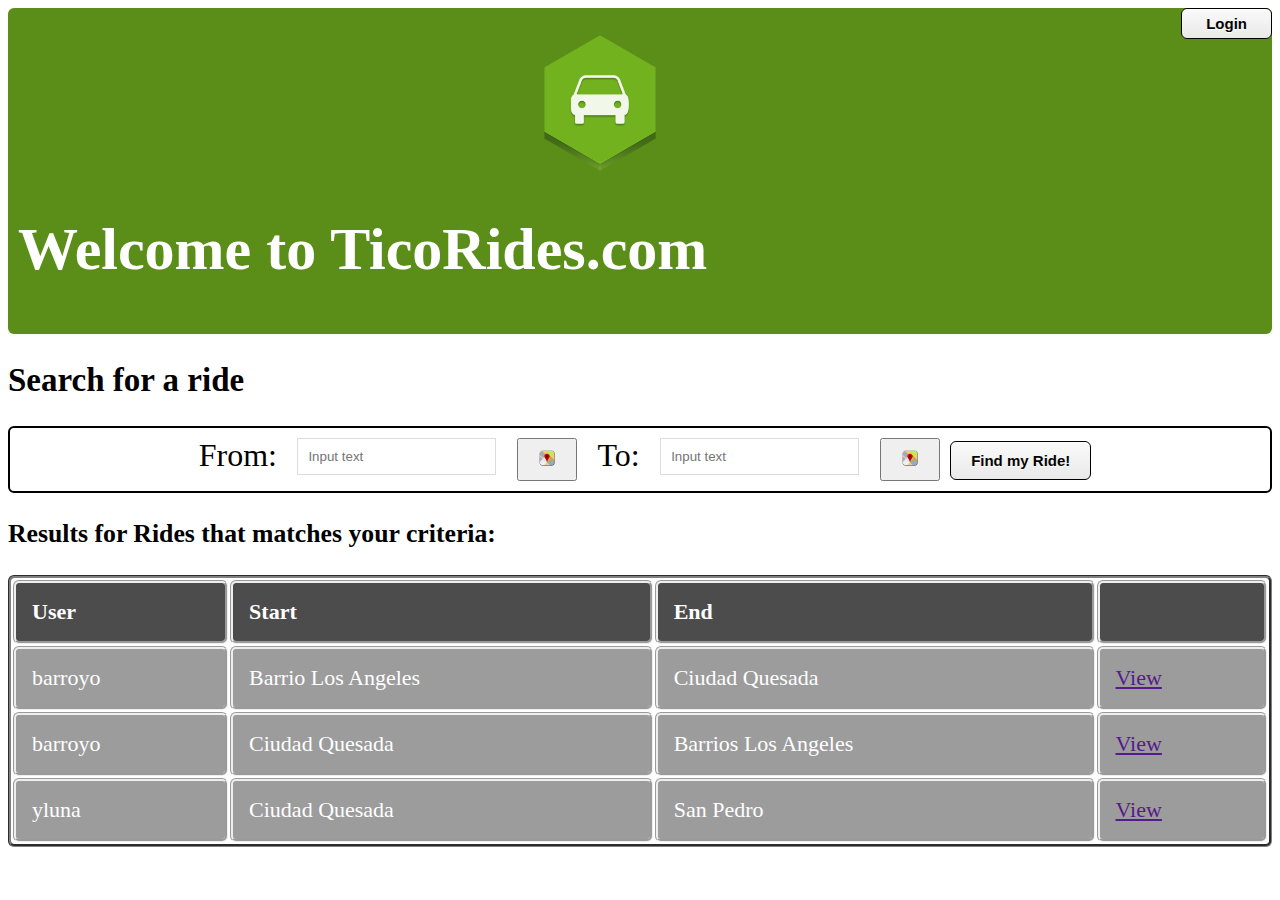
<file: index.html>
<!DOCTYPE html>
<html lang="en">
    <head>
        <title>TicoRides</title> 
        <meta charset="UTF-8">
        <meta name="viewport" content="width=device-width, initial-scale=1">
        <link rel="stylesheet" href="styles.css">
    </head>
    <body>
        <div class="container">
            <button class="btnRight"  type="button" onclick="window.location.href='login.html'">
                Login
            </button>
            <div class="banner">
                <div  class="image" >
                    <img src="/images/car-icon.png" width="150" height="150" alt="">
                </div>
                <h1> Welcome to TicoRides.com </h1>
            </div>
            <section>
                <h2 >Search for a ride</h2>
                <form class="form-inline" action="search.php">
                    <label>From:</label>
                    <input type="text" name="from" placeholder="Input text">
                    <button type="button" onclick="window.location.href='https://www.google.com/maps'">
                        <img src="/images/Google-Maps-icon.png" alt="">
                    </button>
                    <label>To:</label>
                    <input type="text" name="to" placeholder="Input text">
                    <button type="button" onclick="window.location.href='https://www.google.com/maps'">
                        <img src="/images/Google-Maps-icon.png" alt="" >
                    </button>
                    <button type="button" class="btn">Find my Ride!</button>
                </form>
            </section>
            <section>
                <h3>Results for Rides that matches your criteria:</h3>
                <table class="tbl">
                    <tr>
                        <th>User</th>
                        <th>Start</th>
                        <th>End</th>
                        <th></th>
                    </tr>
                    <tr>
                        <td>barroyo</td>
                        <td>Barrio Los Angeles</td>
                        <td>Ciudad Quesada</td>
                        <td><a href="">View</a></td>
                    </tr>
                    <tr>
                        <td>barroyo</td>
                        <td>Ciudad Quesada</td>
                        <td>Barrios Los Angeles</td>
                        <td><a href="">View</a></td>
                    </tr>
                    <tr>
                        <td>yluna</td>
                        <td>Ciudad Quesada</td>
                        <td>San Pedro</td>
                        <td><a href="">View</a></td>
                    </tr>
                </table>
            </section>
        </div>
    </body>
</html>
</file>
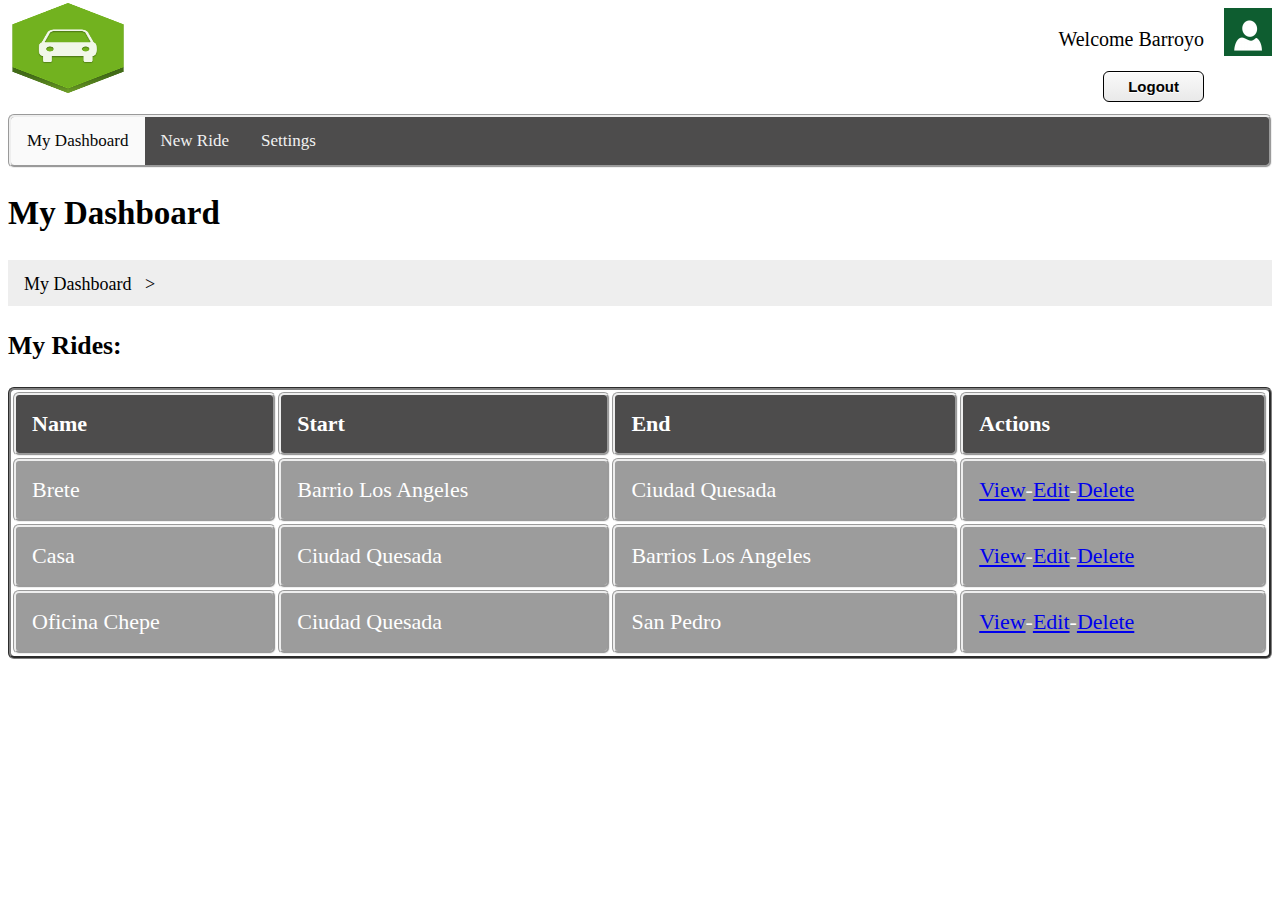
<file: dashboard.html>
<!DOCTYPE html>
<html lang="en">
    <head>
        <title>My Dashboad - TicoRides</title> 
        <meta charset="UTF-8">
        <meta name="viewport" content="width=device-width, initial-scale=1">
        <link rel="stylesheet" href="styles.css" type="text/css">
    </head>
    <body >
        <div class="container">
            <div class="user">
                <img src="/images/Folders-OS-User-No-Frame-Metro-icon.png" alt="">
            </div>
            <div class="txtUser">
                <p>Welcome Barroyo</p>
                <button class="btnOut"  type="button" onclick="window.location.href='index.html'">
                    Logout
                </button> 
            </div>
            <div>
                <img class="img2" src="/images/car-icon.png" alt="" width="150" height="100">
            </div>
        </div>
        <div class="container">
            <div class="topnav">
                <a class="active" href="">My Dashboard</a>
                <a href="rides.html">New Ride</a>
                <a href="settings.html">Settings</a>
            </div>
            <div>
                <div>
                    <h2>My Dashboard</h2>
                    <ul class="breadcrumb">
                        <li>My Dashboard</li>
                        <li></li>
                    </ul>
                </div>
            </div>
            <section>
                <h3>My Rides:</h3>
                <table class="tbl">
                    <tr>
                        <th>Name</th>
                        <th>Start</th>
                        <th>End</th>
                        <th>Actions</th>
                    </tr>
                    <tr>
                        <td>Brete</td>
                        <td>Barrio Los Angeles</td>
                        <td>Ciudad Quesada</td>
                        <td><a href="view.html">View</a>-<a href="edit.html">Edit</a>-<a href="delete.html">Delete</a></td>
                    </tr>
                    <tr>
                        <td>Casa</td>
                        <td>Ciudad Quesada</td>
                        <td>Barrios Los Angeles</td>
                        <td><a href="view.html">View</a>-<a href="edit.html">Edit</a>-<a href="delete.html">Delete</a></td>
                    </tr>
                    <tr>
                        <td>Oficina Chepe</td>
                        <td>Ciudad Quesada</td>
                        <td>San Pedro</td>
                        <td><a href="view.html">View</a>-<a href="edit.html">Edit</a>-<a href="delete.html">Delete</a></td>
                    </tr>
                </table>
            </section>
        </div>
    </body>
</html>
</file>
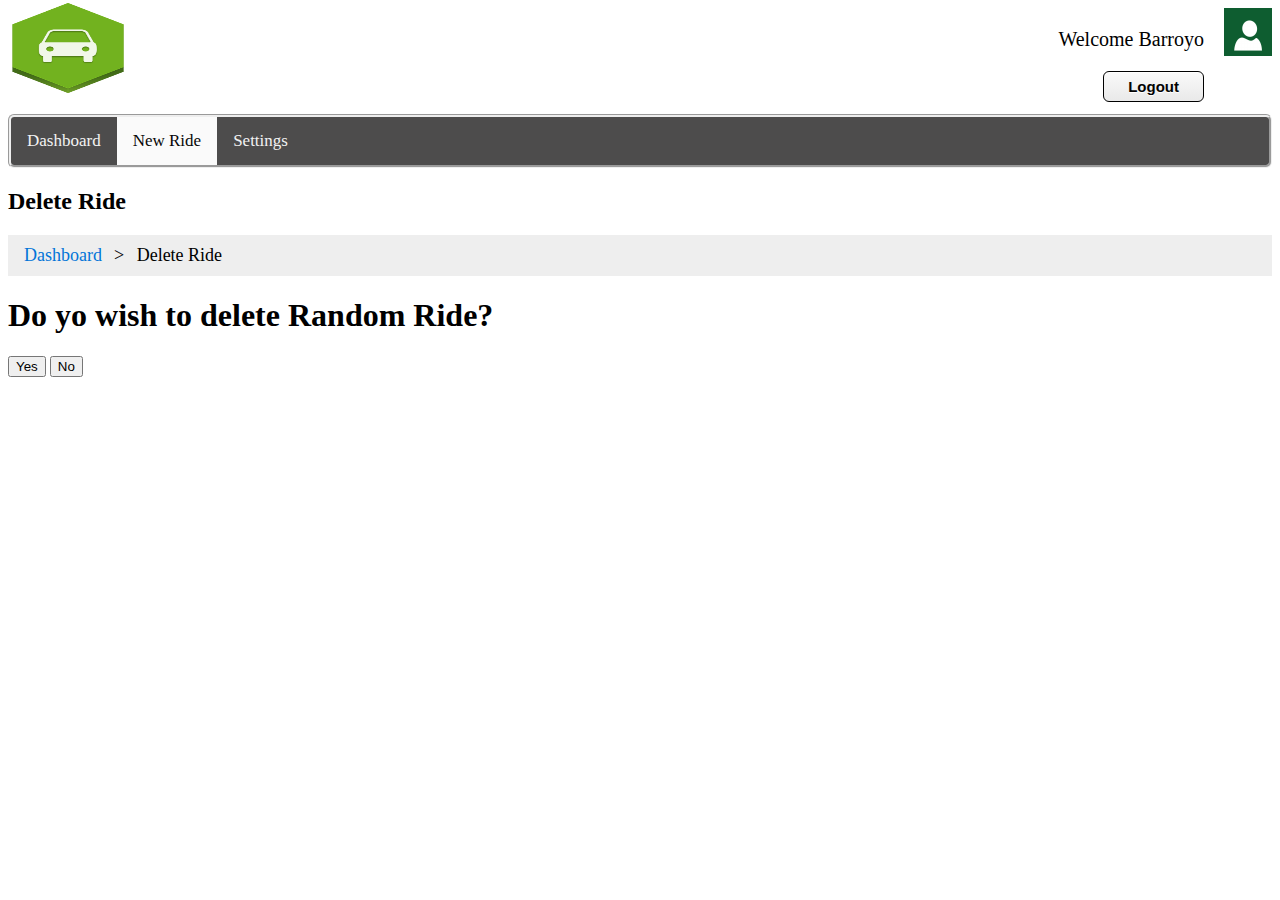
<file: delete.html>
<!DOCTYPE html>
<html lang="en">
    <head>
        <title>Delete - TicoRides</title> 
        <meta charset="UTF-8">
        <meta name="viewport" content="width=device-width, initial-scale=1">
        <link rel="stylesheet" href="styles.css" type="text/css">
    </head>
    <body >
        <div class="container">
            <div class="user">
                <img src="/images/Folders-OS-User-No-Frame-Metro-icon.png" alt="">
            </div>
            <div class="txtUser">
                <p>Welcome Barroyo</p>
                <button class="btnOut"  type="button" onclick="window.location.href='index.html'">
                    Logout
                </button> 
            </div>
            <div>
                <img class="img2" src="/images/car-icon.png" alt="" width="150" height="100">
            </div>
        </div>
        <div class="container">
            <div class="topnav">
                <a href="dashboard.html">Dashboard</a>
                <a class="active" href="">New Ride</a>
                <a href="settings.html">Settings</a>
            </div>
        </div>
        <div>
            <div>
                <h2>Delete Ride</h2>
                <ul class="breadcrumb">
                    <li><a href="dashboard.html">Dashboard</a></li>
                    <li>Delete Ride</li>
                </ul>
            </div>
            <h1>Do yo wish to delete Random Ride?</h1>
            <button type="button"  onclick="window.location.href='dashboard.html'">Yes</button>
            <button type="button" onclick="window.location.href='dashboard.html'">No</button>
        </div>
    </body>
</html>
</file>
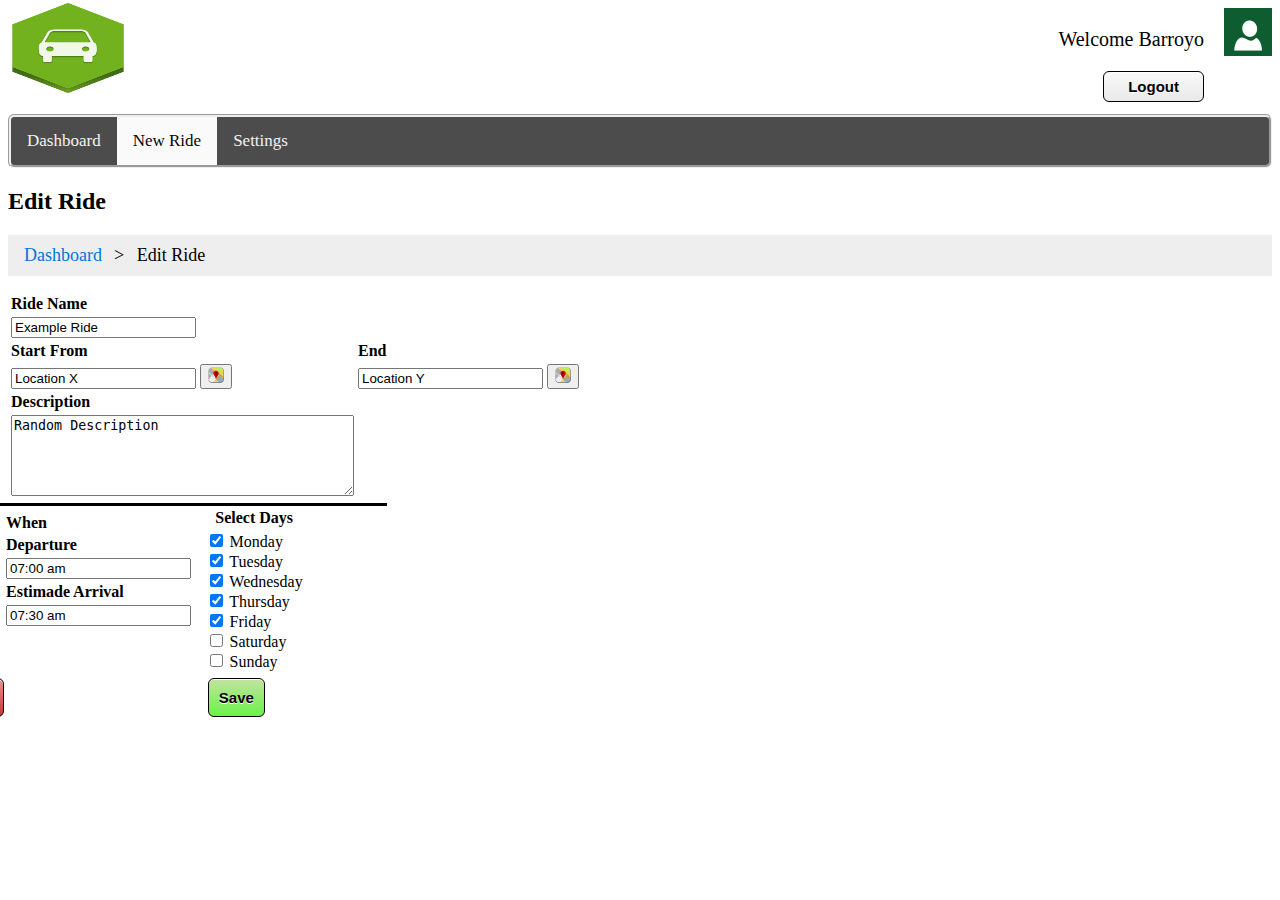
<file: edit.html>
<!DOCTYPE html>
<html lang="en">
    <head>
        <title>Edit Ride - TicoRides</title> 
        <meta charset="UTF-8">
        <meta name="viewport" content="width=device-width, initial-scale=1">
        <link rel="stylesheet" href="styles.css" type="text/css">
    </head>
    <body >
        <div class="container">
            <div class="user">
                <img src="/images/Folders-OS-User-No-Frame-Metro-icon.png" alt="">
            </div>
            <div class="txtUser">
                <p>Welcome Barroyo</p>
                <button class="btnOut"  type="button" onclick="window.location.href='index.html'">
                    Logout
                </button> 
            </div>
            <div>
                <img class="img2" src="/images/car-icon.png" alt="" width="150" height="100">
            </div>
        </div>
        <div class="container">
            <div class="topnav">
                <a href="dashboard.html">Dashboard</a>
                <a class="active" href="">New Ride</a>
                <a href="settings.html">Settings</a>
            </div>
        </div>
        <div>
            <div>
                <h2>Edit Ride</h2>
                <ul class="breadcrumb">
                    <li><a href="dashboard.html">Dashboard</a></li>
                    <li>Edit Ride</li>
                </ul>
            </div>
            <form action="ride.php" method="post" name="f1">
                <table class="left">
                    <tr>
                        <th>Ride Name</th>
                    </tr>
                    <tr>
                        <td>
                            <input type="text" name="ride_name" placeholder="Input text">
                        </td>
                    </tr>
                    <tr>
                        <th >Start From</th>
                        <th>End</th>
                    </tr>
                    <tr>
                        <td>
                            <input type="text" name="start" placeholder="Input text">
                            <button type="button" onclick="window.location.href='https://www.google.com/maps'">
                                <img src="/images/Google-Maps-icon.png" alt="">
                            </button>
                        </td>
                        <td>
                            <input type="text" name="end" placeholder="Input text"> 
                            <button type="button" onclick="window.location.href='https://www.google.com/maps'">
                                <img src="/images/Google-Maps-icon.png" alt="">
                            </button>
                        </td>
                    </tr>
                    <tr>
                        <th>Description</th>
                    </tr>
                    <tr>
                        <td>
                            <textarea rows = "5" cols = "40" name = "description" placeholder="Add here the description of the ride"></textarea>
                        </td>
                    </tr>
                </table>
            </form>
            
            <form action="ride.php" method="post" name="f2">
                <div class="row">
                    <div class="column">
                        <table class="left">
                            <tr>
                                <th>When</th>
                            </tr>
                            <tr>
                                <th>Departure</th>
                            </tr>
                            <tr>
                                <td>
                                    <input type="text" name="ride_dep" placeholder="00:00">
        
                                </td>
                            </tr>
                            <tr>
                                <th>Estimade Arrival</th>
                            </tr>
                            <tr>
                                <td>
                                    <input type="text"  name="ride_ar" placeholder="00:00">
                                </td>
                            </tr>
                            <tr>
                                <td>
                                    
                                </td>
                            </tr>
                        </table>
                    </div>
                    <div>
                        <table>
                            <tr>
                                <th>Select Days</th>
                            </tr>
                            <tr>
                                <td>
                                    <input type="checkbox" name="mon" value="Monday">
                                    <label for="vehicle1"> Monday</label><br>
                                    <input type="checkbox" name="tue" value="Tuesday">
                                    <label for="vehicle1"> Tuesday </label><br>
                                    <input type="checkbox" name="wed" value="Wednesday">
                                    <label for="vehicle1"> Wednesday </label><br>
                                    <input type="checkbox" name="thu" value="Thursday">
                                    <label for="vehicle1"> Thursday </label><br>
                                    <input type="checkbox" name="fri" value="Friday">
                                    <label for="vehicle1"> Friday </label><br>
                                    <input type="checkbox" name="sat" value="Saturday">
                                    <label for="vehicle1">  Saturday </label><br>
                                    <input type="checkbox" name="sun" value="Sunday">
                                    <label for="vehicle1"> Sunday </label><br>
                                </td>
                            </tr>
                            <tr>
                                <td>
                                    
                                </td>
                            </tr>
                        </table>
                    </div>
                </div>
            </form>
            <button type="button" class="cancel" onclick="window.location.href='dashboard.html'">Cancel</button>
            <button type="button" class="save" onclick="window.location.href='dashboard.html'">Save</button>
        </div>

        <script>
            document.f1.ride_name.value = "Example Ride"
            document.f1.start.value = "Location X"
            document.f1.end.value = "Location Y"
            document.f1.description.value = "Random Description"
            document.f2.ride_dep.value = "07:00 am"
            document.f2.ride_ar.value = "07:30 am"
            document.f2.mon.checked = true
            document.f2.tue.checked = true
            document.f2.wed.checked = true
            document.f2.thu.checked = true
            document.f2.fri.checked = true
        </script>    
    </body>
</html>
</file>
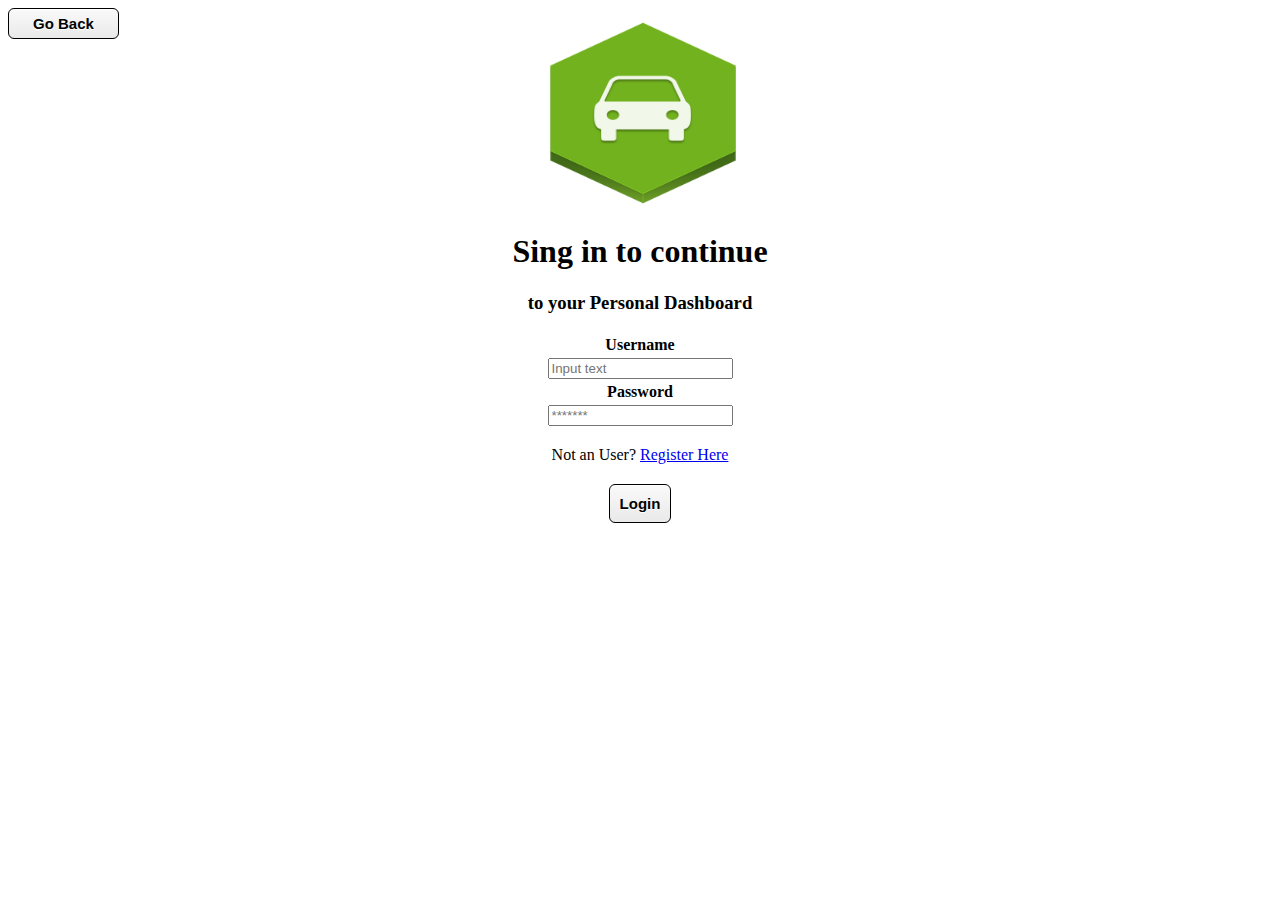
<file: login.html>
<!DOCTYPE html>
<html lang="en">
    <head>
        <title>Sign In</title> 
        <meta charset="UTF-8">
        <meta name="viewport" content="width=device-width, initial-scale=1">
        <link rel="stylesheet" href="styles.css" type="text/css">
    </head>
    <body >
        <div class="bd">
            <div>
                <button class="btnLeft" type="button" onclick="window.location.href='index.html'">
                    Go Back
                </button>
                <img class="img" src="/images/car-icon.png" alt="" width="250" height="200">
                <section>
                    <h1>Sing in to continue</h1>
                    <h3>to your Personal Dashboard</h3>
                    <form action="login.php" method="post">
                        <table class="entry">
                            <tr>
                                <th>Username</th>
                            </tr>
                            <tr>
                                <td>
                                    <input type="text" name="user" placeholder="Input text">
                                </td>
                            </tr>
                            <tr>
                                <th>Password</th>
                            </tr>
                            <tr>
                                <td>
                                    <input type="password" name="user_pass" placeholder="*******">
                                </td>
                            </tr>
                            <tr>
                                <td>
                                    <p>Not an User?   <a href="register.html">Register Here</a></p>
                                </td>
                                
                            </tr>
                            <tr>
                                <td>
                                    <button type="button" class="btn" onclick="window.location.href='dashboard.html'">Login</button>
                                </td>
                            </tr>
                        </table>
                    </form>
                </section>
            </div>
        </div>
    </body>
</html>
</file>
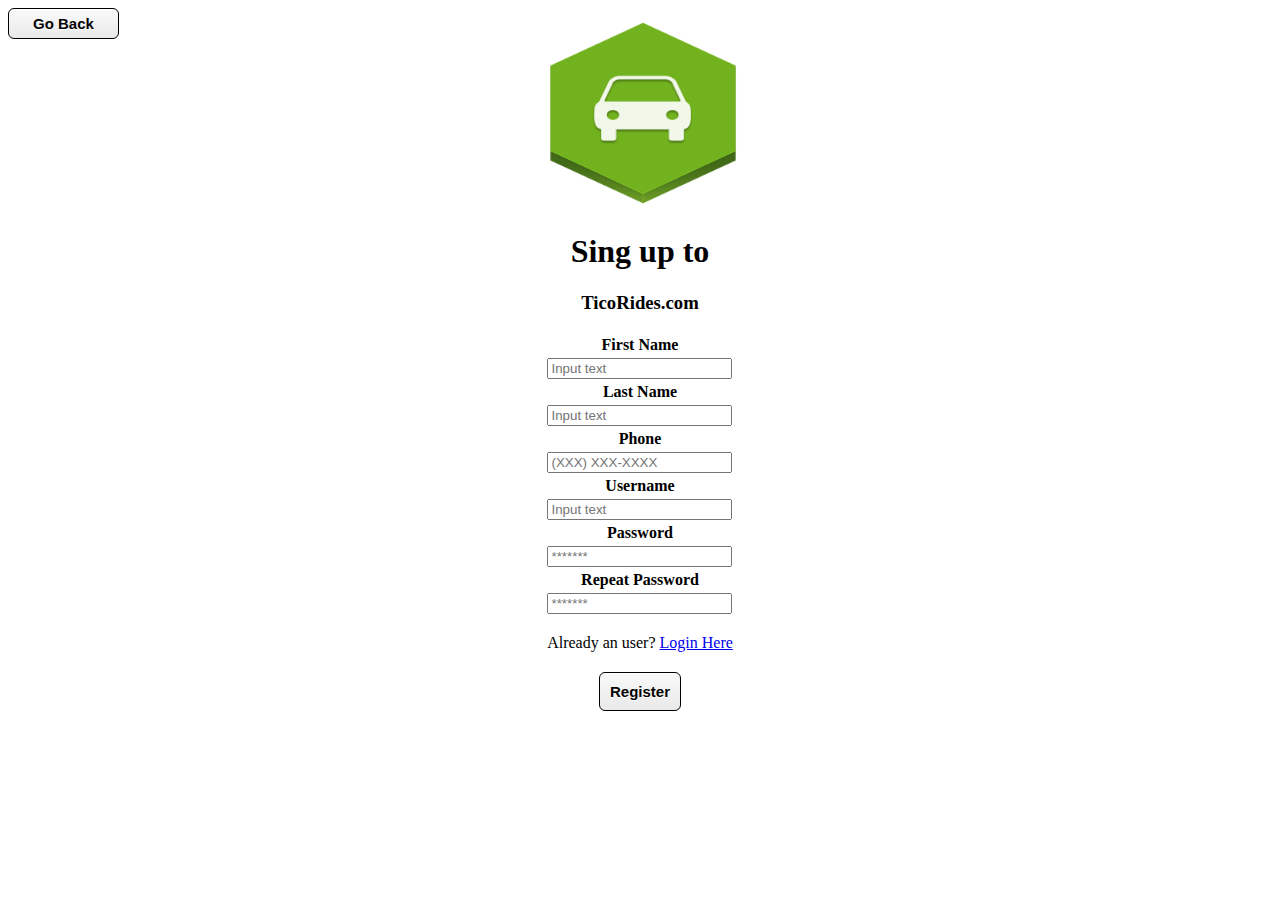
<file: register.html>
<!DOCTYPE html>
<html lang="en">
    <head>
        <title>Sign Up</title> 
        <meta charset="UTF-8">
        <meta name="viewport" content="width=device-width, initial-scale=1">
        <link rel="stylesheet" href="styles.css" type="text/css">
    </head>
    <body >
        <div class="bd">
            <div>
                <button class="btnLeft" type="button" onclick="window.location.href='index.html'">
                    Go Back
                </button>
                <img class="img" src="/images/car-icon.png" alt="" width="250" height="200">
                <section>
                    <h1>Sing up to</h1>
                    <h3>TicoRides.com</h3>
                    <form action="login.php" method="post">
                        <table class="entry">
                            <tr>
                                <th>First Name</th>
                            </tr>
                            <tr>
                                <td>
                                    <input type="text" name="first" placeholder="Input text">
                                </td>
                            </tr>
                            <tr>
                                <th>Last Name</th>
                            </tr>
                            <tr>
                                <td>
                                    <input type="text" name="last" placeholder="Input text">
                                </td>
                            </tr>
                            <tr>
                                <th>Phone</th>
                            </tr>
                            <tr>
                                <td>
                                    <input type="tel" name="phone" placeholder="(XXX) XXX-XXXX">
                                </td>
                            </tr>
                            <tr>
                                <th>Username</th>
                            </tr>
                            <tr>
                                <td>
                                    <input type="text" name="username" placeholder="Input text">
                                </td>
                            </tr>
                            <tr>
                                <th>Password</th>
                            </tr>
                            <tr>
                                <td>
                                    <input type="password" name="user_pass" placeholder="*******">
                                </td>
                            </tr>
                            <tr>
                                <th>Repeat Password</th>
                            </tr>
                            <tr>
                                <td>
                                    <input type="password" name="user_pass" placeholder="*******">
                                </td>
                            </tr>
                            <tr>
                                <td>
                                    <p>Already an user?   <a href="login.html">Login Here</a></p>
                                </td>
                                
                            </tr>
                            <tr>
                                <td>
                                    <button type="button" class="btn" onclick="window.location.href='dashboard.html'">Register</button>
                                </td>
                            </tr>
                        </table>
                    </form>
                </section>
            </div>
        </div>
    </body>
</html>
</file>
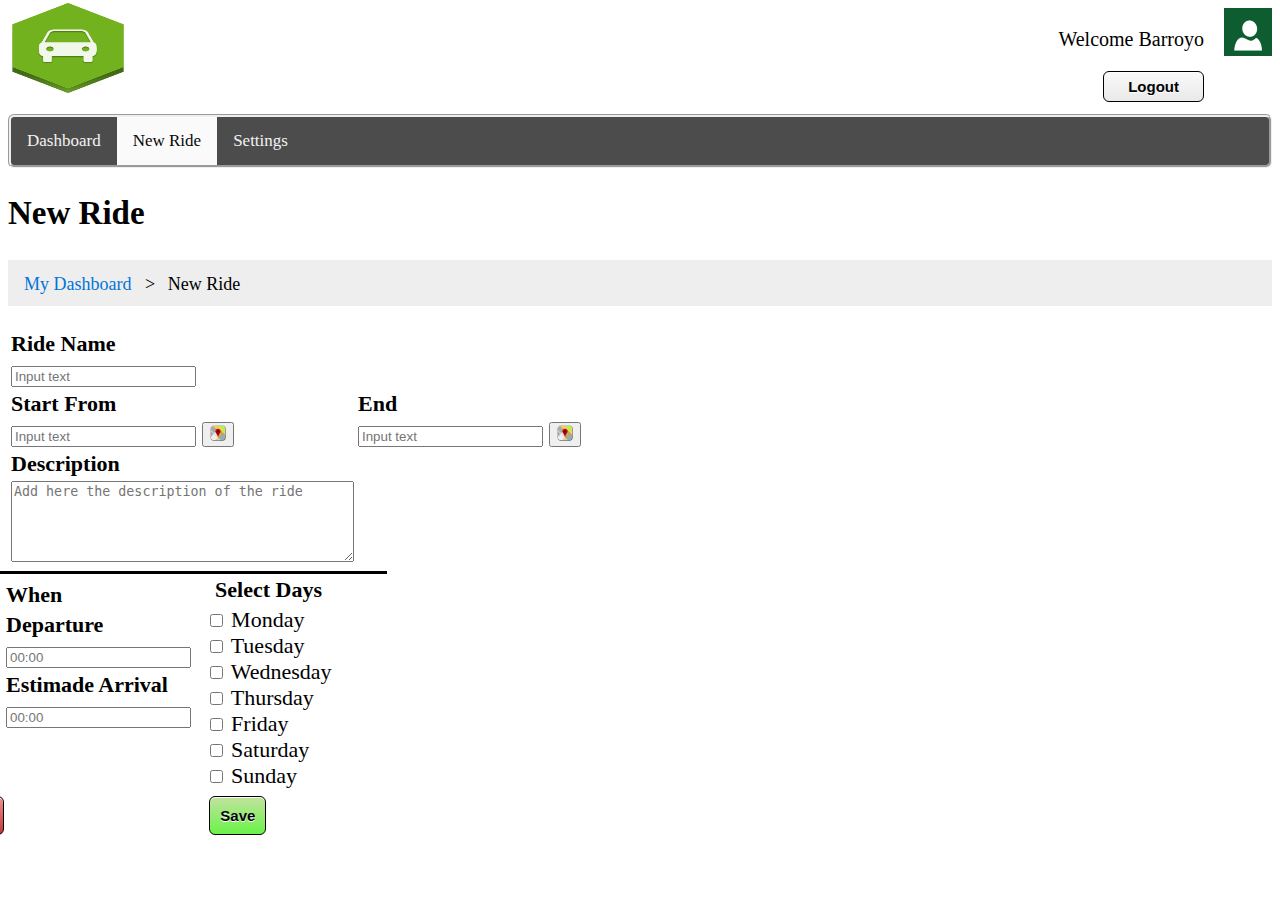
<file: rides.html>
<!DOCTYPE html>
<html lang="en">
    <head>
        <title>New Ride - TicoRides</title> 
        <meta charset="UTF-8">
        <meta name="viewport" content="width=device-width, initial-scale=1">
        <link rel="stylesheet" href="styles.css" type="text/css">
    </head>
    <body >
        <div class="container">
            <div class="user">
                <img src="/images/Folders-OS-User-No-Frame-Metro-icon.png" alt="">
            </div>
            <div class="txtUser">
                <p>Welcome Barroyo</p>
                <button class="btnOut"  type="button" onclick="window.location.href='http://ticorides.com'">
                    Logout
                </button> 
            </div>
            <div>
                <img class="img2" src="/images/car-icon.png" alt="" width="150" height="100">
            </div>
        </div>
        <div class="container">
            <div class="topnav">
                <a href="dashboard.html">Dashboard</a>
                <a class="active" href="">New Ride</a>
                <a href="settings.html">Settings</a>
            </div>
        </div>
        <div class="container">
            <div>
                <h2>New Ride</h2>
                <ul class="breadcrumb">
                    <li><a href="dashboard.html">My Dashboard</a></li>
                    <li>New Ride</li>
                </ul>
            </div>
            <form action="ride.php" method="post">
                <table class="left">
                    <tr>
                        <th>Ride Name</th>
                    </tr>
                    <tr>
                        <td>
                            <input type="text" name="ride_name" placeholder="Input text">
                        </td>
                    </tr>
                    <tr>
                        <th >Start From</th>
                        <th>End</th>
                    </tr>
                    <tr>
                        <td>
                            <input type="text" name="start_ride" placeholder="Input text">
                            <button type="button" onclick="window.location.href='https://www.google.com/maps'">
                                <img src="/images/Google-Maps-icon.png" alt="">
                            </button>
                        </td>
                        <td>
                            <input type="text" name="start_ride" placeholder="Input text">
                            <button type="button" onclick="window.location.href='https://www.google.com/maps'">
                                <img src="/images/Google-Maps-icon.png" alt="">
                            </button>
                        </td>
                    </tr>
                    <tr>
                        <th>Description</th>
                    </tr>
                    <tr>
                        <td>
                            <textarea rows = "5" cols = "40" name = "description" placeholder="Add here the description of the ride"></textarea>
                        </td>
                    </tr>
                </table>
            </form>
            
            <form action="ride.php" method="post">
                <div class="row">
                    <div class="column">
                        <table class="left">
                            <tr>
                                <th>When</th>
                            </tr>
                            <tr>
                                <th>Departure</th>
                            </tr>
                            <tr>
                                <td>
                                    <input type="text" name="ride_dep" placeholder="00:00">
        
                                </td>
                            </tr>
                            <tr>
                                <th>Estimade Arrival</th>
                            </tr>
                            <tr>
                                <td>
                                    <input type="text"  name="ride_ar" placeholder="00:00">
                                </td>
                            </tr>
                            <tr>
                                <td>
                                    
                                </td>
                            </tr>
                        </table>
                    </div>
                    <div>
                        <table>
                            <tr>
                                <th>Select Days</th>
                            </tr>
                            <tr>
                                <td>
                                    <input type="checkbox" value="Monday">
                                    <label for="vehicle1"> Monday</label><br>
                                    <input type="checkbox" value="Tuesday">
                                    <label for="vehicle1"> Tuesday </label><br>
                                    <input type="checkbox" value="Wednesday">
                                    <label for="vehicle1"> Wednesday </label><br>
                                    <input type="checkbox" value="Thursday">
                                    <label for="vehicle1"> Thursday </label><br>
                                    <input type="checkbox" value="Friday">
                                    <label for="vehicle1"> Friday </label><br>
                                    <input type="checkbox" value="Saturday">
                                    <label for="vehicle1"> Saturday </label><br>
                                    <input type="checkbox" value="Sunday">
                                    <label for="vehicle1"> Sunday </label><br>
                                </td>
                            </tr>
                            <tr>
                                <td>
                                    
                                </td>
                            </tr>
                        </table>
                    </div>
                </div>
            </form>
            <button type="button" class="cancel" onclick="window.location.href='dashboard.html'">Cancel</button>
            <button type="button" class="save" onclick="window.location.href='dashboard.html'">Save</button>
        </div>
    </body>
</html>
</file>
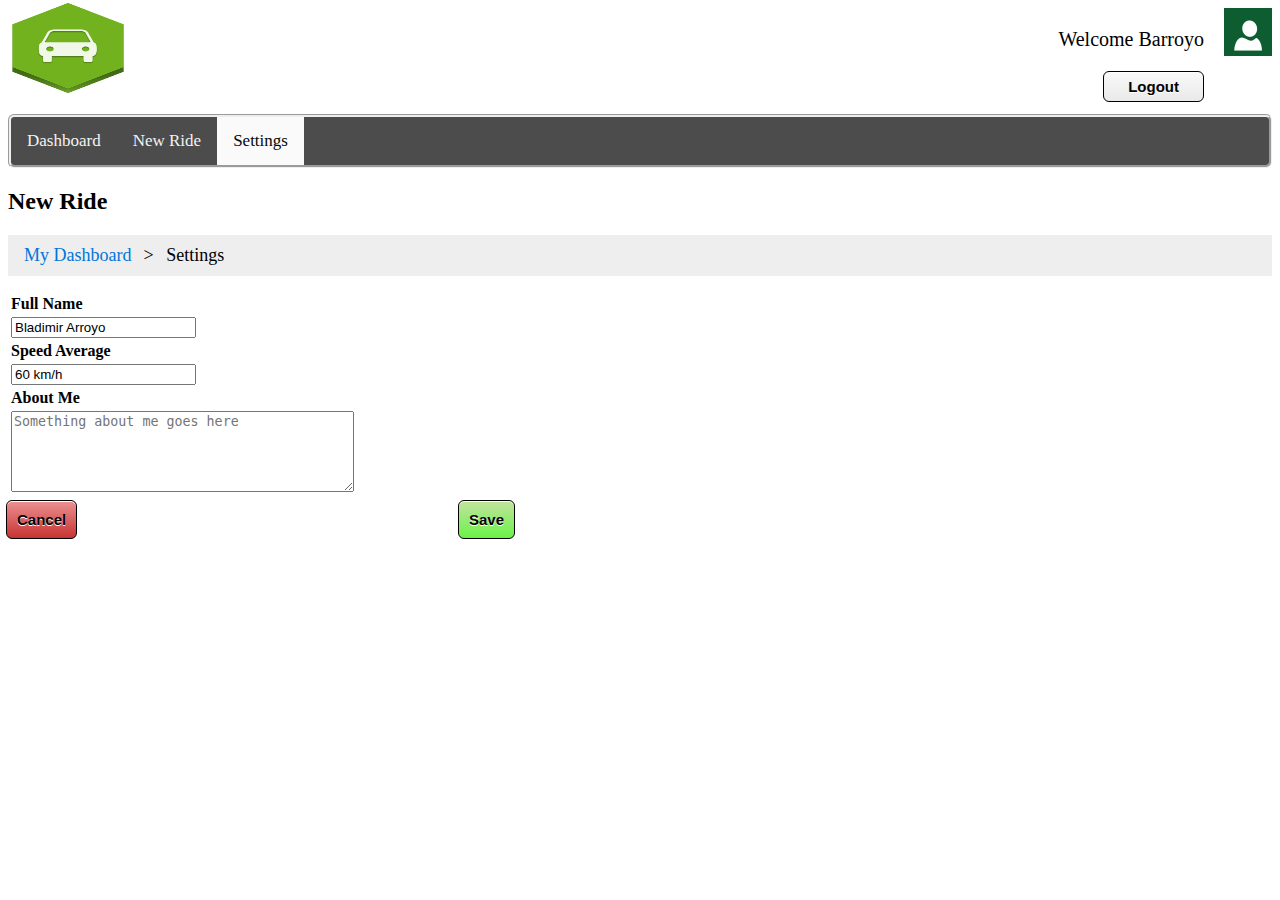
<file: settings.html>
<!DOCTYPE html>
<html lang="en">
    <head>
        <title>Settings - TicoRides</title> 
        <meta charset="UTF-8">
        <meta name="viewport" content="width=device-width, initial-scale=1">
        <link rel="stylesheet" href="styles.css" type="text/css">
    </head>
    <body >
        <div class="container">
            <div class="user">
                <img src="/images/Folders-OS-User-No-Frame-Metro-icon.png" alt="">
            </div>
            <div class="txtUser">
                <p>Welcome Barroyo</p>
                <button class="btnOut"  type="button" onclick="window.location.href='index.html'">
                    Logout
                </button> 
            </div>
            <div>
                <img class="img2" src="/images/car-icon.png" alt="" width="150" height="100">
            </div>
        </div>
        <div class="container">
            <div class="topnav">
                <a href="dashboard.html">Dashboard</a>
                <a  href="rides.html">New Ride</a>
                <a class="active" href="">Settings</a>
            </div>
        </div>
        <div>
            <div>
                <h2>New Ride</h2>
                <ul class="breadcrumb">
                    <li><a href="dashboard.html">My Dashboard</a></li>
                    <li>Settings</li>
                </ul>
            </div>
            <form action="data.php" method="post" name="f1">
                <table class="left">
                    <tr>
                        <th>Full Name</th>
                    </tr>
                    <tr>
                        <td>
                            <input type="text" name="full_name" placeholder="Input text">
                        </td>
                    </tr>
                    <tr>
                        <th>Speed Average</th>
                    </tr>
                    <tr>
                        <td>
                            <input type="text" name="user_speed" placeholder="XX km/h">
                        </td>
                    </tr>
                    <tr>
                        <th>About Me</th>
                    </tr>
                    <tr>
                        <td>
                            <textarea rows = "5" cols = "40" name = "description" placeholder="Something about me goes here"></textarea>
                        </td>
                    </tr>
                    <tr>
                        <td>
                            <button type="button" class="cancelSet" onclick="window.location.href='dashboard.html'">Cancel</button>
                        </td>
                        <td>
                            <button type="button" class="save" onclick="window.location.href='dashboard.html'">Save</button>
                        </td>
                    </tr>
                </table>
            </form>
        </div>
        <script>
            document.f1.full_name.value = "Bladimir Arroyo"
            document.f1.user_speed.value = "60 km/h"
        </script>        
    </body>
</html>
</file>
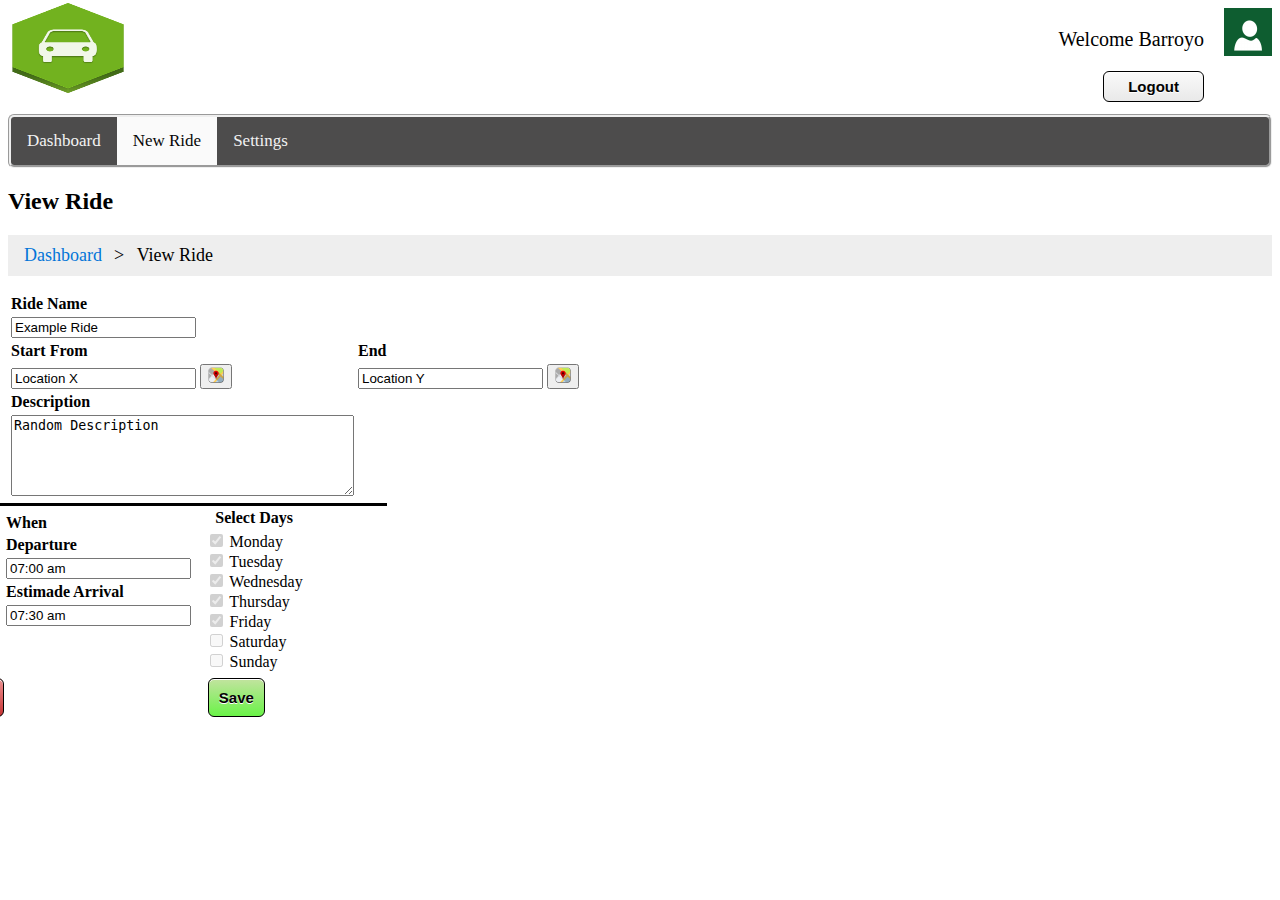
<file: view.html>
<!DOCTYPE html>
<html lang="en">
    <head>
        <title>View - TicoRides</title> 
        <meta charset="UTF-8">
        <meta name="viewport" content="width=device-width, initial-scale=1">
        <link rel="stylesheet" href="styles.css" type="text/css">
    </head>
    <body >
        <div class="container">
            <div class="user">
                <img src="/images/Folders-OS-User-No-Frame-Metro-icon.png" alt="">
            </div>
            <div class="txtUser">
                <p>Welcome Barroyo</p>
                <button class="btnOut"  type="button" onclick="window.location.href='index.html'">
                    Logout
                </button> 
            </div>
            <div>
                <img class="img2" src="/images/car-icon.png" alt="" width="150" height="100">
            </div>
        </div>
        <div class="container">
            <div class="topnav">
                <a href="dashboard.html">Dashboard</a>
                <a class="active" href="">New Ride</a>
                <a href="settings.html">Settings</a>
            </div>
        </div>
        <div>
            <div>
                <h2>View Ride</h2>
                <ul class="breadcrumb">
                    <li><a href="dashboard.html">Dashboard</a></li>
                    <li>View Ride</li>
                </ul>
            </div>
            <form action="ride.php" method="post" name="f1">
                <table class="left">
                    <tr>
                        <th>Ride Name</th>
                    </tr>
                    <tr>
                        <td>
                            <input type="text" name="ride_name" placeholder="Input text" readonly>
                        </td>
                    </tr>
                    <tr>
                        <th >Start From</th>
                        <th>End</th>
                    </tr>
                    <tr>
                        <td>
                            <input type="text" name="start" placeholder="Input text" readonly>
                            <button type="button" onclick="window.location.href='https://www.google.com/maps'">
                                <img src="/images/Google-Maps-icon.png" alt="">
                            </button>
                        </td>
                        <td>
                            <input type="text" name="end" placeholder="Input text" readonly> 
                            <button type="button" onclick="window.location.href='https://www.google.com/maps'">
                                <img src="/images/Google-Maps-icon.png" alt="">
                            </button>
                        </td>
                    </tr>
                    <tr>
                        <th>Description</th>
                    </tr>
                    <tr>
                        <td>
                            <textarea rows = "5" cols = "40" name = "description" placeholder="Add here the description of the ride" readonly></textarea>
                        </td>
                    </tr>
                </table>
            </form>
            
            <form action="ride.php" method="post" name="f2">
                <div class="row">
                    <div class="column">
                        <table class="left">
                            <tr>
                                <th>When</th>
                            </tr>
                            <tr>
                                <th>Departure</th>
                            </tr>
                            <tr>
                                <td>
                                    <input type="text" name="ride_dep" placeholder="00:00" readonly>
        
                                </td>
                            </tr>
                            <tr>
                                <th>Estimade Arrival</th>
                            </tr>
                            <tr>
                                <td>
                                    <input type="text"  name="ride_ar" placeholder="00:00" readonly>
                                </td>
                            </tr>
                            <tr>
                                <td>
                                    
                                </td>
                            </tr>
                        </table>
                    </div>
                    <div>
                        <table>
                            <tr>
                                <th>Select Days</th>
                            </tr>
                            <tr>
                                <td>
                                    <input type="checkbox" name="mon" value="Monday" disabled>
                                    <label for="vehicle1"> Monday</label><br>
                                    <input type="checkbox" name="tue" value="Tuesday" disabled>
                                    <label for="vehicle1"> Tuesday </label><br>
                                    <input type="checkbox" name="wed" value="Wednesday" disabled>
                                    <label for="vehicle1"> Wednesday </label><br>
                                    <input type="checkbox" name="thu" value="Thursday" disabled>
                                    <label for="vehicle1"> Thursday </label><br>
                                    <input type="checkbox" name="fri" value="Friday" disabled>
                                    <label for="vehicle1"> Friday </label><br>
                                    <input type="checkbox" name="sat" value="Saturday" disabled>
                                    <label for="vehicle1">  Saturday </label><br>
                                    <input type="checkbox" name="sun" value="Sunday" disabled>
                                    <label for="vehicle1"> Sunday </label><br>
                                </td>
                            </tr>
                            <tr>
                                <td>
                                    
                                </td>
                            </tr>
                        </table>
                    </div>
                </div>
            </form>
            <button type="button" class="cancel" onclick="window.location.href='dashboard.html'">Cancel</button>
            <button type="button" class="save" onclick="window.location.href='dashboard.html'">Save</button>
        </div>

        <script>
            document.f1.ride_name.value = "Example Ride"
            document.f1.start.value = "Location X"
            document.f1.end.value = "Location Y"
            document.f1.description.value = "Random Description"
            document.f2.ride_dep.value = "07:00 am"
            document.f2.ride_ar.value = "07:30 am"
            document.f2.mon.checked = true
            document.f2.tue.checked = true
            document.f2.wed.checked = true
            document.f2.thu.checked = true
            document.f2.fri.checked = true
        </script>  
    </body>
</html>
</file>
<file: styles.css>
/*  */
.container {
    display:  contents;
    flex-wrap: wrap;
    font-family: 'Allerta';
    font-size: 22px;
    align-items: center;
    justify-content: center;
}

/* Used to accomodate the image used for the main banner */
.image{
    flex-shrink: 0;
    position: relative;
    top: 10px;
    text-align: center;
    width: 100%;
    height: 100%;
}

.img{
    flex-shrink: 0;
    position: relative;
    top: 5px;
    left: -52px;
}

.img2{
    flex-shrink: 0;
    position: relative;
    top: -10px;
    left: -15px;
}
.user{
    flex-basis: 40%;
    float: right;
    
}

.txtUser{
    font-size: 20px;
    padding-right: 20px;
    float: right;
}

.bd{
    text-align: center;
    align-items: center;
    align-content: center;
    margin: auto;
}

.banner {
    border-radius:6px;
    padding: 10px;
    background: #5b8e18;
    color: white;
    font-size: 30px;
    flex-shrink: 0;
    top: 0;
    left: 0;
}

.btn{   
    box-shadow:inset 0px 1px 0px 0px #ffffff;
	background:linear-gradient(to bottom, #f9f9f9 5%, #e9e9e9 100%);
	background-color:#f9f9f9;
	border-radius:6px;
	border:1px solid #000000;
	cursor:pointer;
    color:#030303;
	font-size:15px;
	font-weight:bold;
	padding:10px 10px;
	text-decoration:none;
	text-shadow:0px 1px 0px #ffffff;
    
}

button.save{   
    box-shadow:inset 0px 1px 0px 0px #ffffff;
	background:linear-gradient(to bottom, #bee49b 5%, #6af348 100%);
	background-color:#f9f9f9;
	border-radius:6px;
	border:1px solid #000000;
	cursor:pointer;
    color:#030303;
	font-size:15px;
	font-weight:bold;
	padding:10px 10px;
	text-decoration:none;
	text-shadow:0px 1px 0px #ffffff;
    margin-left: 100px;
    
}

button.cancel{   
    box-shadow:inset 0px 1px 0px 0px #ffffff;
	background:linear-gradient(to bottom, #eb8d8d 5%, #c73333 100%);
	background-color:#f9f9f9;
	border-radius:6px;
	border:1px solid #000000;
	cursor:pointer;
    color:#030303;
	font-size:15px;
	font-weight:bold;
	padding:10px 10px;
	text-decoration:none;
	text-shadow:0px 1px 0px #ffffff;
    margin-right: 100px;
    margin-left: -270px;
}

button.cancelSet{   
    box-shadow:inset 0px 1px 0px 0px #ffffff;
	background:linear-gradient(to bottom, #eb8d8d 5%, #c73333 100%);
	background-color:#f9f9f9;
	border-radius:6px;
	border:1px solid #000000;
	cursor:pointer;
    color:#030303;
	font-size:15px;
	font-weight:bold;
	padding:10px 10px;
	text-decoration:none;
	text-shadow:0px 1px 0px #ffffff;
    margin-right: 100px;
    margin-left: -5px;
}

.btnRight {
    float: right;
	box-shadow:inset 0px 1px 0px 0px #ffffff;
	background:linear-gradient(to bottom, #f9f9f9 5%, #e9e9e9 100%);
	background-color:#f9f9f9;
	border-radius:6px;
	border:1px solid #000000;
	cursor:pointer;
	color:#030303;
	font-size:15px;
	font-weight:bold;
	padding:6px 24px;
	text-decoration:none;
	text-shadow:0px 1px 0px #ffffff;
}

.btnLeft{
    float: left;    
    box-shadow:inset 0px 1px 0px 0px #ffffff;
	background:linear-gradient(to bottom, #f9f9f9 5%, #e9e9e9 100%);
	background-color:#f9f9f9;
	border-radius:6px;
	border:1px solid #000000;
	cursor:pointer;
    color:#030303;
	font-size:15px;
	font-weight:bold;
	padding:6px 24px;
    
	text-decoration:none;
	text-shadow:0px 1px 0px #ffffff;
}

.btnOut{
    float: right;
	box-shadow:inset 0px 1px 0px 0px #ffffff;
	background:linear-gradient(to bottom, #f9f9f9 5%, #e9e9e9 100%);
	background-color:#f9f9f9;
	border-radius:6px;
	border:1px solid #000000;
	cursor:pointer;
	color:#030303;
	font-size:15px;
	font-weight:bold;
	padding:6px 24px;
	text-decoration:none;
	text-shadow:0px 1px 0px #ffffff;
 
}


.entry{
    border: none;
    margin-left: auto; 
    margin-right: auto;
}

.form-inline{
    border: black solid;
    font-size:42px;
    border-radius: 6px;
    border-width: 2px;
    display: block;
    flex-flow: row wrap;
    align-items: center;
    text-align: center;
}

.form-inline label {
    margin: 5px 10px 5px 10px;
    font-size: xx-large;
}
  
.form-inline input {
    vertical-align: middle;
    margin: 5px 10px 5px 0;
    padding: 10px;
    background-color: #fff;
    border: 1px solid #ddd;
}

.form-inline button{
    padding: 10px 20px;
    margin: 0 0 10px 0;
}

@media (max-width: 800px) {
    .form-inline input {
      margin: 10px 0;
    }
    
    .form-inline {
      flex-direction: column;
      align-items: stretch;
    }
  }

input.big {
    height:180px;
    width: 250px;
}

.search{
    display:block;
    width:100%; 
    border-bottom:1px solid red; 
    margin-top:25px; 
    text-align:center;
}

.tbl{
    width: 100%;
    border-radius:6px;
    border-style: groove;
}

.tbl th{
    background-color: #4d4c4c;
    border-radius:6px;
    border-style: groove;
    text-align: left;
    padding: 16px;
    color: white;
}

.tbl td{
    background-color: #9c9c9c;
    border-radius:6px;
    border-style: groove;
    text-align: left;
    padding: 16px;
    color: white;
}
table.left {
    text-align: left;
}


table.leftB {
    border-top: black solid;
    text-align: left;
}

.topnav {
    border-radius:6px;
    border-style: groove;
    overflow: hidden;
    background-color: #4d4c4c;
}

.topnav a {
    float: left;
    color: #f2f2f2;
    text-align: center;
    padding: 14px 16px;
    text-decoration: none;
    font-size: 17px;
  }
  
  .topnav a:hover {
    background-color: #ddd;
    color: black;
  }
  
  .topnav a.active {
    pointer-events: none;
    background-color: #fafafa;
    color: rgb(7, 7, 7);
  }
  
  ul.breadcrumb {
    padding: 10px 16px;
    list-style: none;
    background-color: #eee;
  }
  ul.breadcrumb li {
    display: inline;
    font-size: 18px;
  }
  ul.breadcrumb li+li:before {
    padding: 8px;
    color: black;
    content: ">\00a0";
  }
  ul.breadcrumb li a {
    color: #0275d8;
    text-decoration: none;
  }
  ul.breadcrumb li a:hover {
    color: #01447e;
    text-decoration: underline;
  }


  .column {
    float: left;
    width: 50%;
    padding: 5px;
    height: 300px; /* Should be removed. Only for demonstration */
  }
  

  .row {
    border-top: solid;
    margin-left:-10px;
    margin-right: 70%;
  }

  /* Clear floats after the columns */
  .row:after {
    float: left;
    content: "";
    display: table;
    clear: both;
  }
</file>
